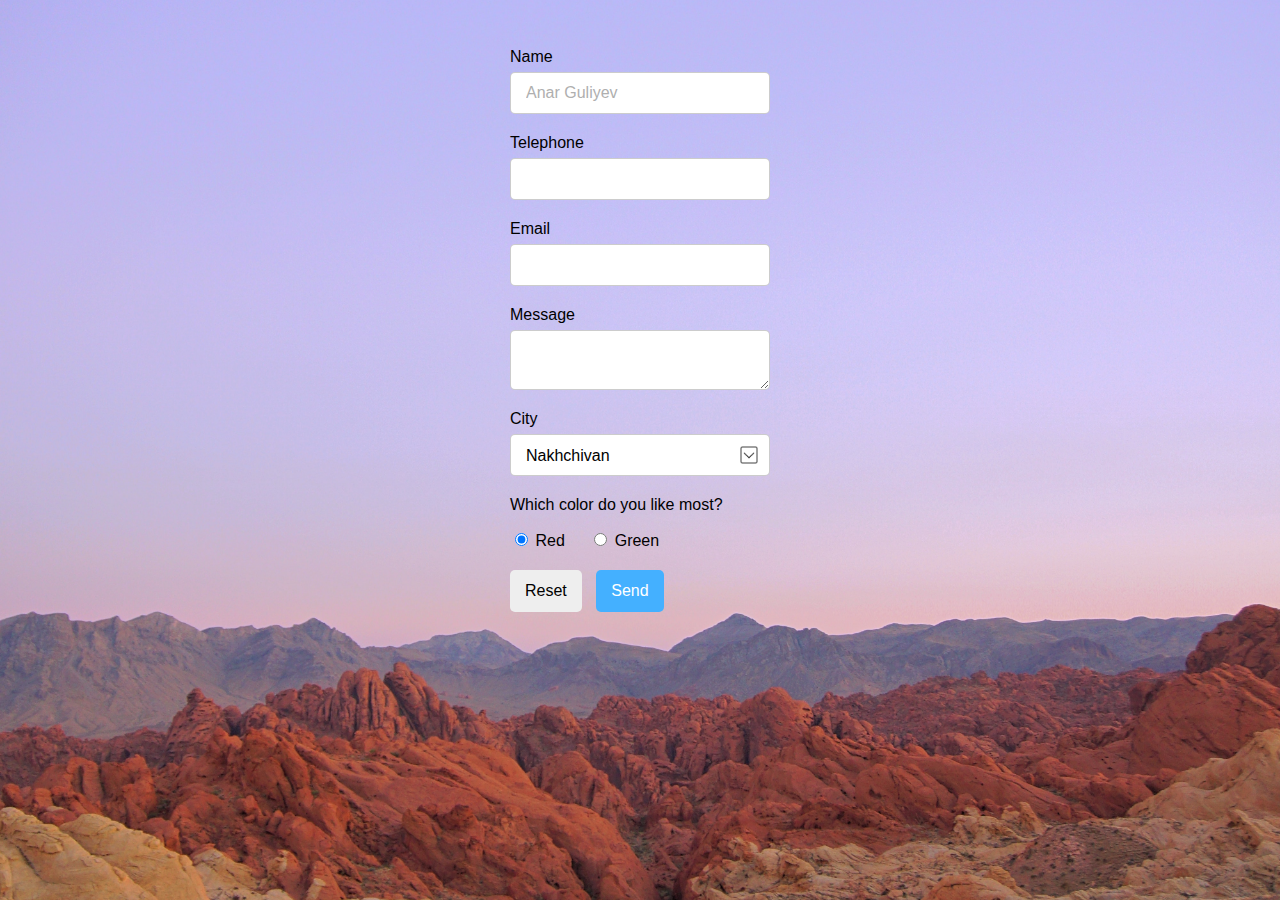
<file: letter.html>
<html>
	<head>
	  <title>Form ve Elemanları</title>
  
	  <link rel="stylesheet" href="letter.css" />
	</head>
  
	<body>
	  <!-- 
		- adı *
		- telefon *
		- email *
		- mesaj
		- yaşadığı şehir
		- cinsiyet
		  reset ve submit POST:https://httpbin.org/post
	   -->
  
	  <form action="https://httpbin.org/post" method="POST">
		<input type="hidden" value="s-500" name="product" />
  
		<div class="form-row">
		  <label for="adi">Name</label>
		  <input name="adi" id="adi" type="text" required placeholder="Anar Guliyev" />
		</div>
  
		<div class="form-row">
		  <label for="tel">Telephone</label>
		  <input name="tel" id="tel" type="tel" required />
		</div>
  
		<div class="form-row">
		  <label for="email">Email</label>
		  <input name="email" id="email" type="email" required />
		</div>
  
		<div class="form-row">
		  <label for="mesaj">Message</label>
		  <textarea name="mesaj" id="mesaj" rows="3"></textarea>
		</div>
  
		<div class="form-row">
		  <label for="sehir">City</label>
		  <select name="sehir" id="sehir">
			<option value="34">Baku</option>
			<option value="85" selected>Nakhchivan</option>
			<option value="36" >Other</option>
		  </select>
		</div>
  
		<div class="form-row">
		  <p>Which color do you like most?</p>
  
		  <div class="radio-container">
			<label
			  ><input type="radio" name="color" value="kirmizi" checked />
			  Red</label
			>
			<label><input type="radio" name="color" value="yesil" /> Green</label>
		  </div>
		</div>
  
		<div class="form-row">
		  <button type="reset">Reset</button>
		  <button type="submit">Send</button>
		</div>
	  </form>
	</body>
  </html>
</file>
<file: letter.css>
body {
    font-family: Arial, Helvetica, sans-serif;
    font-size: 16px;
    background-image: url("missmushroom-ASclnrIFgLY-unsplash.jpg");
    background-color: #cccccc;
    height: 500px;
    background-position: center;
    background-size: cover;
    position: relative;
    background-repeat: no-repeat;
  }

  form {
    padding: 40px;
    width: 260px;
    margin-left: auto;
    margin-right: auto;
  }

  .form-row {
    margin-bottom: 20px;
  }

  .form-row > label {
    display: block;
    margin-bottom: 6px;
  }
  
  input[type="text"],
  input[type="tel"],
  input[type="email"],
  select,
  button,
  textarea {
    width: 100%;
    border-radius: 5px;
    height: 42px;
    border: 1px solid rgba(0, 0, 0, 0.2);
    padding-left: 15px;
    padding-right: 15px;
    font-size: inherit;
    font-family: inherit;
    background-color: white;
  }
  
  input[type="text"]::placeholder,
  input[type="tel"]::placeholder,
  input[type="email"]::placeholder,
  textarea::placeholder {
    color: rgb(175, 175, 175);
  }
  
  input[type="text"]:focus,
  input[type="tel"]:focus,
  input[type="email"]:focus,
  textarea:focus {
    border-color: rgb(68, 176, 255);
  }

  textarea {
    height: 60px;
    padding-top: 10px;
    padding-bottom: 10px;
    min-height: 42px;
    max-height: 200px;
    resize: vertical;
  }

  select {
    -webkit-appearance: none;
    background-image: url("icons8-drop-down-50.png");
    background-repeat: no-repeat;
    background-position: right 10px center;
    background-size: 20px;
  }

  .radio-container label {
    display: inline-block;
  }

  .radio-container label + label {
    margin-left: 20px;
  }

  button {
    display: inline-block;
    width: auto;
    border: 0;
    background-color: #eee;
  }

  button[type="submit"] {
    margin-left: 10px;
    color: white;
    background-color: rgb(68, 176, 255);
  }
</file>
